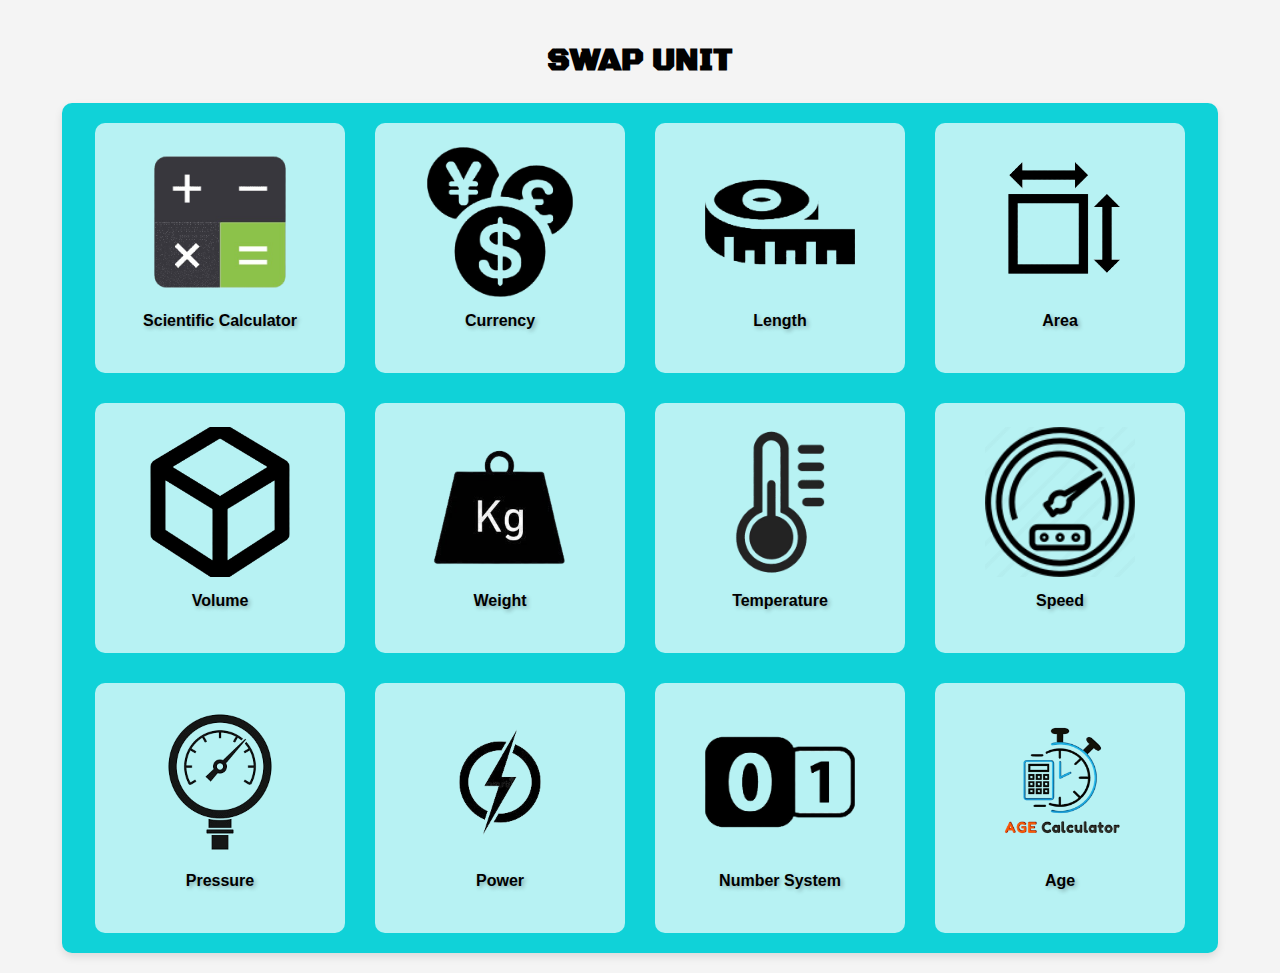
<file: index.html>
<!DOCTYPE html>
<html lang="en">
<head>
    <meta charset="UTF-8">
    <meta name="viewport" content="width=device-width, initial-scale=1.0">
    <title>Swap Unit</title>
    <link rel="icon" href="image/DALL·E 2025-02-10 20.16.48 - A modern and sleek logo design for 'Swap Units'. The logo features interlocking geometric shapes, symbolizing exchange and conversion. The design incl.webp">
    <link rel="stylesheet" href="style.css">
</head>
<body>
    <h1>SWAP UNIT</h1>
    <div class="container">

        <div class="unit-type" onclick="navigateTo('scientificCalculator')">
            <div class="box-3d">
                <img src="image/sc1-removebg-preview.png" alt="Scientific Calculator">
                <h2>Scientific Calculator</h2>
            </div>
        </div>
        <div class="unit-type" onclick="navigateTo('currency')">
            <div class="box-3d">
                <img src="image/c1-removebg-preview.png" alt="Currency">
                <h2>Currency</h2>
            </div>
        </div>
        <div class="unit-type" onclick="navigateTo('length')">
            <div class="box-3d">
                <img src="image/le-removebg-preview.png" alt="Length">
                <h2>Length</h2>
            </div>
        </div>
        <div class="unit-type" onclick="navigateTo('area')">
            <div class="box-3d">
                <img src="image/a1-removebg-preview.png" alt="Area">
                <h2>Area</h2>
            </div>
        </div>
        <div class="unit-type" onclick="navigateTo('volume')">
            <div class="box-3d">
                <img src="image/v1-removebg-preview.png" alt="Volume">
                <h2>Volume</h2>
            </div>
        </div>
        <div class="unit-type" onclick="navigateTo('weight')">
            <div class="box-3d">
                <img src="image/wei1-removebg-preview.png" alt="Weight">
                <h2>Weight</h2>
            </div>
        </div>
        <div class="unit-type" onclick="navigateTo('temperature')">
            <div class="box-3d">
                <img src="image/t1-removebg-preview.png" alt="Temperature">
                <h2>Temperature</h2>
            </div>
        </div>
        <div class="unit-type" onclick="navigateTo('speed')">
            <div class="box-3d">
                <img src="image/s1.webp" alt="Speed">
                <h2>Speed</h2>
            </div>
        </div>
        <div class="unit-type" onclick="navigateTo('pressure')">
            <div class="box-3d">
                <img src="image/pr1-removebg-preview.png" alt="Pressure">
                <h2>Pressure</h2>
            </div>
        </div>
        <div class="unit-type" onclick="navigateTo('power')">
            <div class="box-3d">
                <img src="image/po1-removebg-preview.png" alt="Power">
                <h2>Power</h2>
            </div>
        </div>
        <div class="unit-type" onclick="navigateTo('numberSystem')">
            <div class="box-3d">
                <img src="image/nu1-removebg-preview.png" alt="Number System">
                <h2>Number System</h2>
            </div>
        </div>
        <div class="unit-type" onclick="navigateTo('age')">
            <div class="box-3d">
                <img src="image/age1-removebg-preview.png" alt="Age">
                <h2>Age</h2>
            </div>
        </div>
        
    </div>

    <script>
        function navigateTo(unitType) {
            if (unitType === 'currency') {
                window.open('currency.html', '_blank');
            } else if (unitType === 'length') {
                window.open('length.html', '_blank');
            } else if (unitType === 'area') {
                window.open('area.html', '_blank');
            } else if (unitType === 'volume') {
                window.open('volume.html', '_blank');
            } else if (unitType === 'weight') {
                window.open('weight.html', '_blank');
            } else if (unitType === 'temperature') {
                window.open('temperature.html', '_blank');
            } else if (unitType === 'speed') {
                window.open('speed.html', '_blank');
            } else if (unitType === 'pressure') {
                window.open('pressure.html', '_blank');
            } else if (unitType === 'power') {
                window.open('power.html', '_blank');
            } else if (unitType === 'numberSystem') {
                window.open('number_system.html', '_blank');
            } else if (unitType === 'age') {
                window.open('age.html', '_blank');
            } else if (unitType === 'scientificCalculator') {
                window.open('calculator.html', '_blank');
            } else {
                alert("Navigating to " + unitType);
            }
        }
    </script>
</body>
</html>
</file>
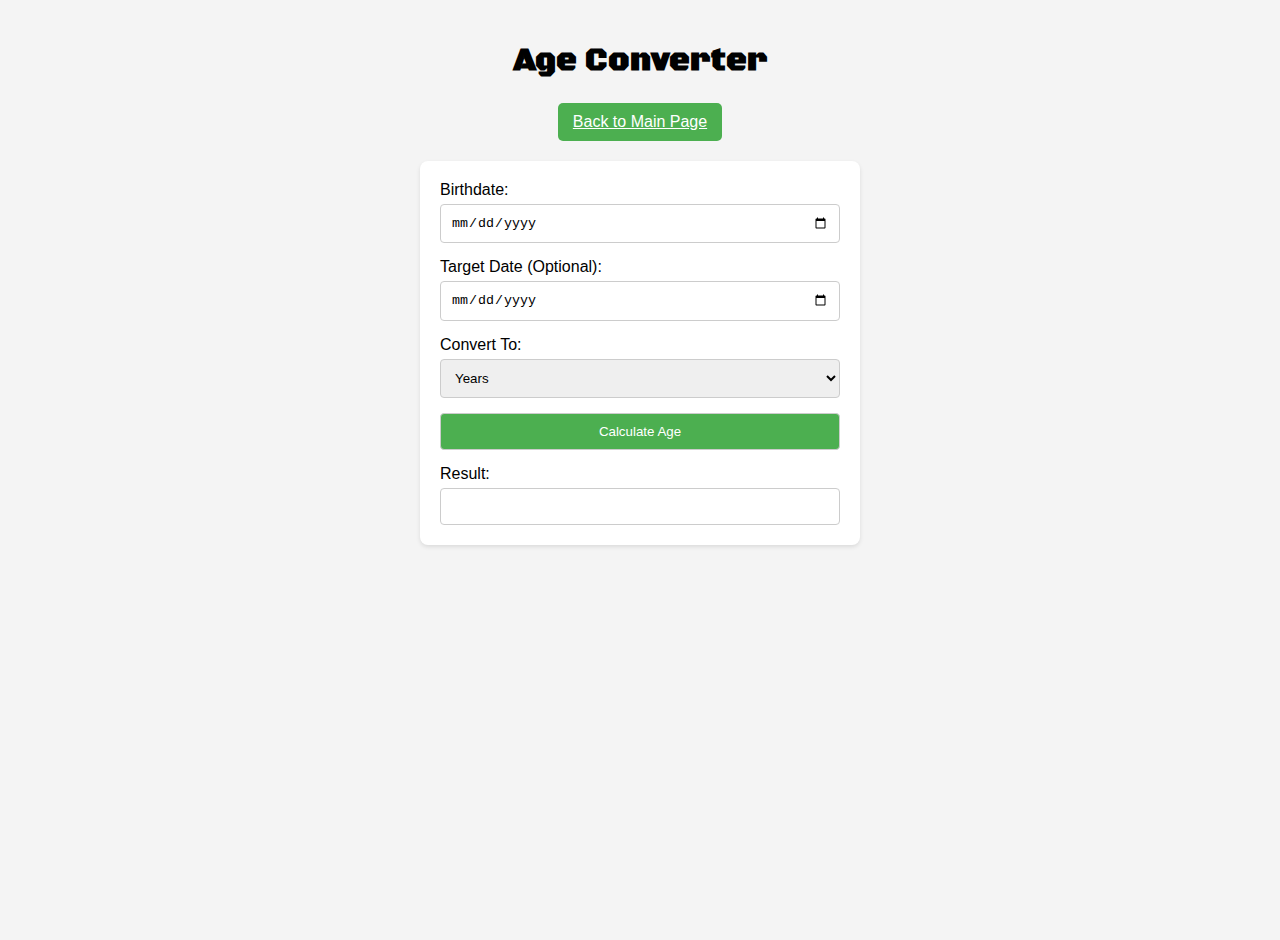
<file: age.html>
<!DOCTYPE html>
<html lang="en">
<head>
    <meta charset="UTF-8">
    <meta name="viewport" content="width=device-width, initial-scale=1.0">
    <title>Age Converter</title>
    <link rel="stylesheet" href="style.css">
</head>
<body>
    <h1>Age Converter</h1>
    <a href="index.html" class="back-link">Back to Main Page</a>
    <div class="converter-container">
        <div class="input-group">
            <label for="birthdate">Birthdate:</label>
            <input type="date" id="birthdate">
        </div>
        <div class="input-group">
            <label for="targetDate">Target Date (Optional):</label>
            <input type="date" id="targetDate">
        </div>
        <div class="input-group">
            <label for="toUnit">Convert To:</label>
            <select id="toUnit">
                <option value="years">Years</option>
                <option value="months">Months</option>
                <option value="days">Days</option>
                <option value="weeks">Weeks</option>
                <option value="hours">Hours</option>
                <option value="minutes">Minutes</option>
                <option value="seconds">Seconds</option>
            </select>
        </div>
        <button id="convertButton">Calculate Age</button>
        <div class="result">
            <label for="result">Result:</label>
            <input type="text" id="result" readonly>
        </div>
    </div>
    <script src="age.js"></script>
</body>
</html>
</file>
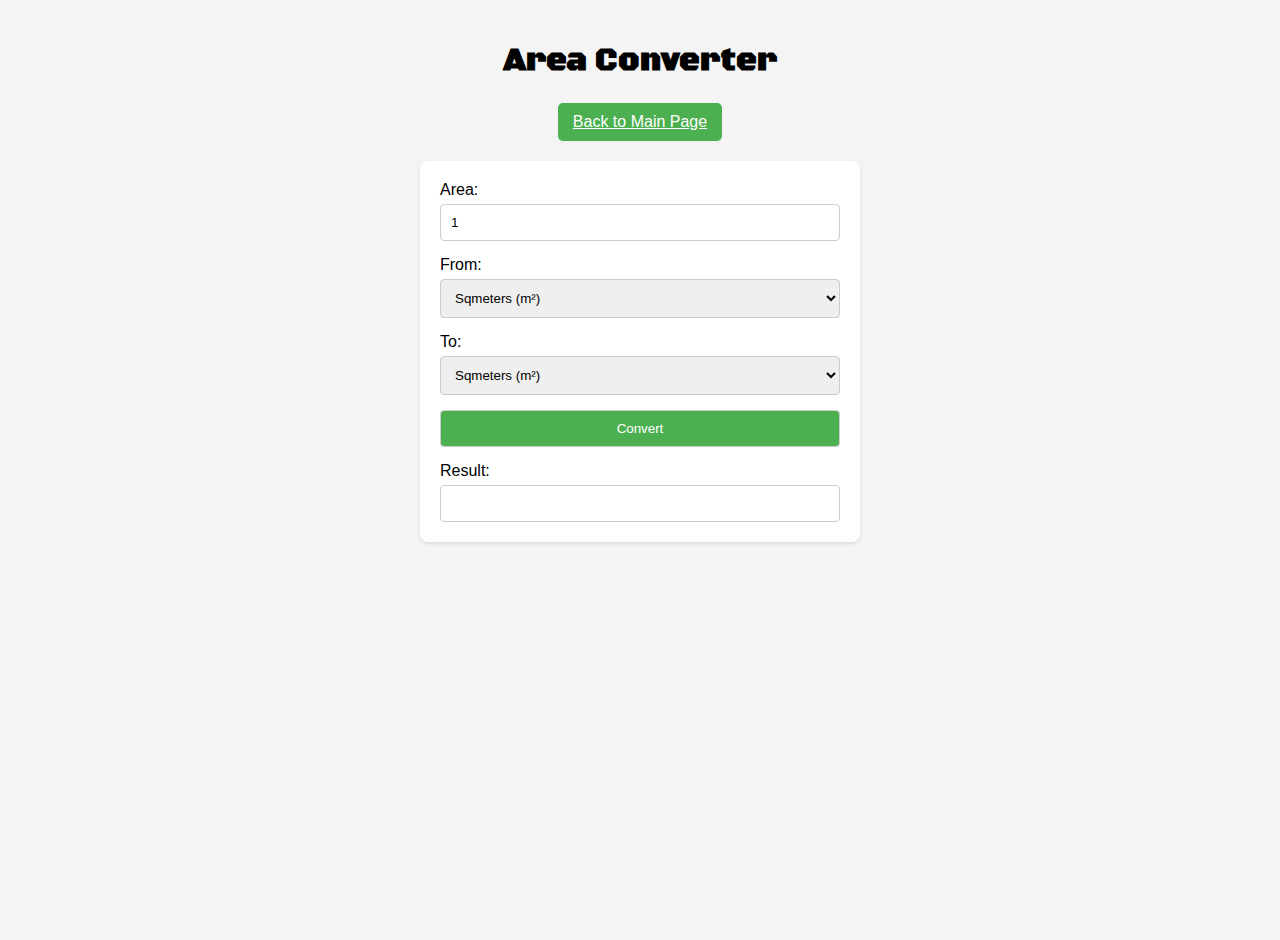
<file: area.html>
<!DOCTYPE html>
<html lang="en">
<head>
    <meta charset="UTF-8">
    <meta name="viewport" content="width=device-width, initial-scale=1.0">
    <title>Area Converter</title>
    <link rel="stylesheet" href="style.css">
</head>
<body>
    <h1>Area Converter</h1>
    <a href="index.html" class="back-link">Back to Main Page</a>  <div class="converter-container">
        <div class="input-group">
            <label for="amount">Area:</label>
            <input type="number" id="amount" value="1">
        </div>
        <div class="input-group">
            <label for="fromUnit">From:</label>
            <select id="fromUnit"></select>
        </div>
        <div class="input-group">
            <label for="toUnit">To:</label>
            <select id="toUnit"></select>
        </div>
        <button id="convertButton">Convert</button>
        <div class="result">
            <label for="result">Result:</label>
            <input type="text" id="result" readonly>
        </div>
    </div>
    <script src="area.js"></script>
</body>
</html>
</file>
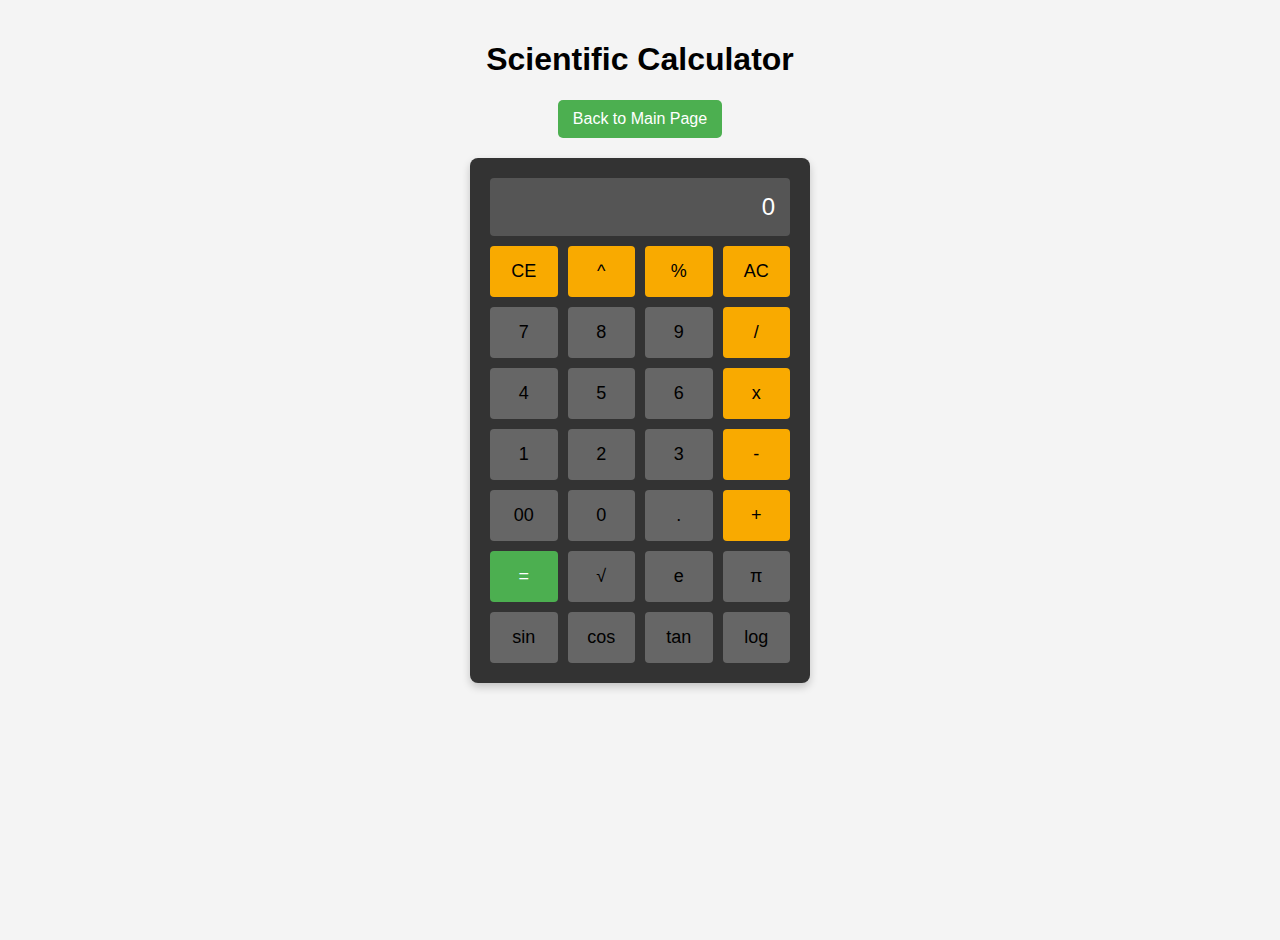
<file: calculator.html>
<!DOCTYPE html>
<html>
<head>
    <title>Scientific Calculator</title>
    <link rel="stylesheet" href="style1.css">
</head>
<body>
    <h1>Scientific Calculator</h1>
    <a href="index.html" class="back-link">Back to Main Page</a>

    <div class="calculator">
        <div class="display" id="display">0</div>
        <div class="buttons">
            <button class="operator" onclick="calculate('CE')">CE</button>
            <button class="operator" onclick="calculate('^')">^</button> 
            <button class="operator" onclick="calculate('%')">%</button>
            <button class="operator" onclick="calculate('AC')">AC</button>
            <button onclick="calculate('7')">7</button>
            <button onclick="calculate('8')">8</button>
            <button onclick="calculate('9')">9</button>
            <button class="operator" onclick="calculate('/')">/</button>
            <button onclick="calculate('4')">4</button>
            <button onclick="calculate('5')">5</button>
            <button onclick="calculate('6')">6</button>
            <button class="operator" onclick="calculate('*')">x</button> 
            <button onclick="calculate('1')">1</button>
            <button onclick="calculate('2')">2</button>
            <button onclick="calculate('3')">3</button>
            <button class="operator" onclick="calculate('-')">-</button>
            <button onclick="calculate('00')">00</button>
            <button onclick="calculate('0')">0</button>
            <button onclick="calculate('.')">.</button>
            <button class="operator" onclick="calculate('+')">+</button>
            <button class="operator equal" onclick="calculate('=')">=</button>
            <button onclick="calculate('Math.sqrt(')">√</button>
            <button onclick="calculate('Math.E')">e</button>
            <button onclick="calculate('π')">π</button>
            <button onclick="calculate('sin(')">sin</button>
            <button onclick="calculate('cos(')">cos</button>
            <button onclick="calculate('tan(')">tan</button>
            <button onclick="calculate('log(')">log</button>
            
        </div>
    </div>
    <script src="calculator.js"></script>
</body>
</html>
</file>
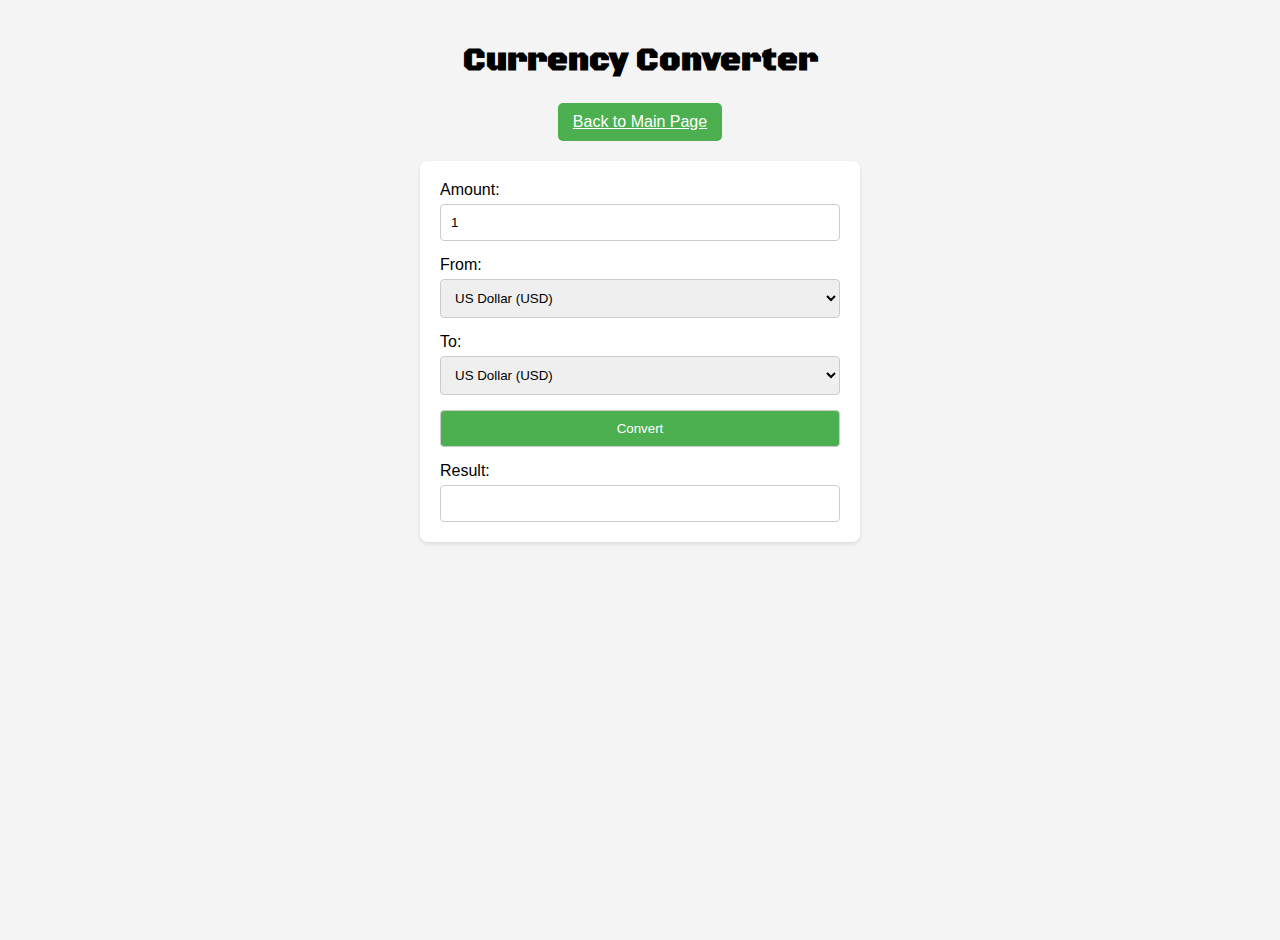
<file: currency.html>
<!DOCTYPE html>
<html lang="en">
<head>
    <meta charset="UTF-8">
    <meta name="viewport" content="width=device-width, initial-scale=1.0">
    <title>Currency Converter</title>
    <link rel="stylesheet" href="style.css">
</head>
<body>
    <h1>Currency Converter</h1>
    <a href="index.html" class="back-link">Back to Main Page</a>
    <div class="converter-container">
        <div class="input-group">
            <label for="amount">Amount:</label>
            <input type="number" id="amount" value="1">
        </div>
        <div class="input-group">
            <label for="fromCurrency">From:</label>
            <select id="fromCurrency"></select>
        </div>
        <div class="input-group">
            <label for="toCurrency">To:</label>
            <select id="toCurrency"></select>
        </div>
        <button id="convertButton">Convert</button>
        <div class="result">
            <label for="result">Result:</label>
            <input type="text" id="result" readonly>
        </div>
    </div>
    <script src="script.js"></script>
</body>
</html>
</file>
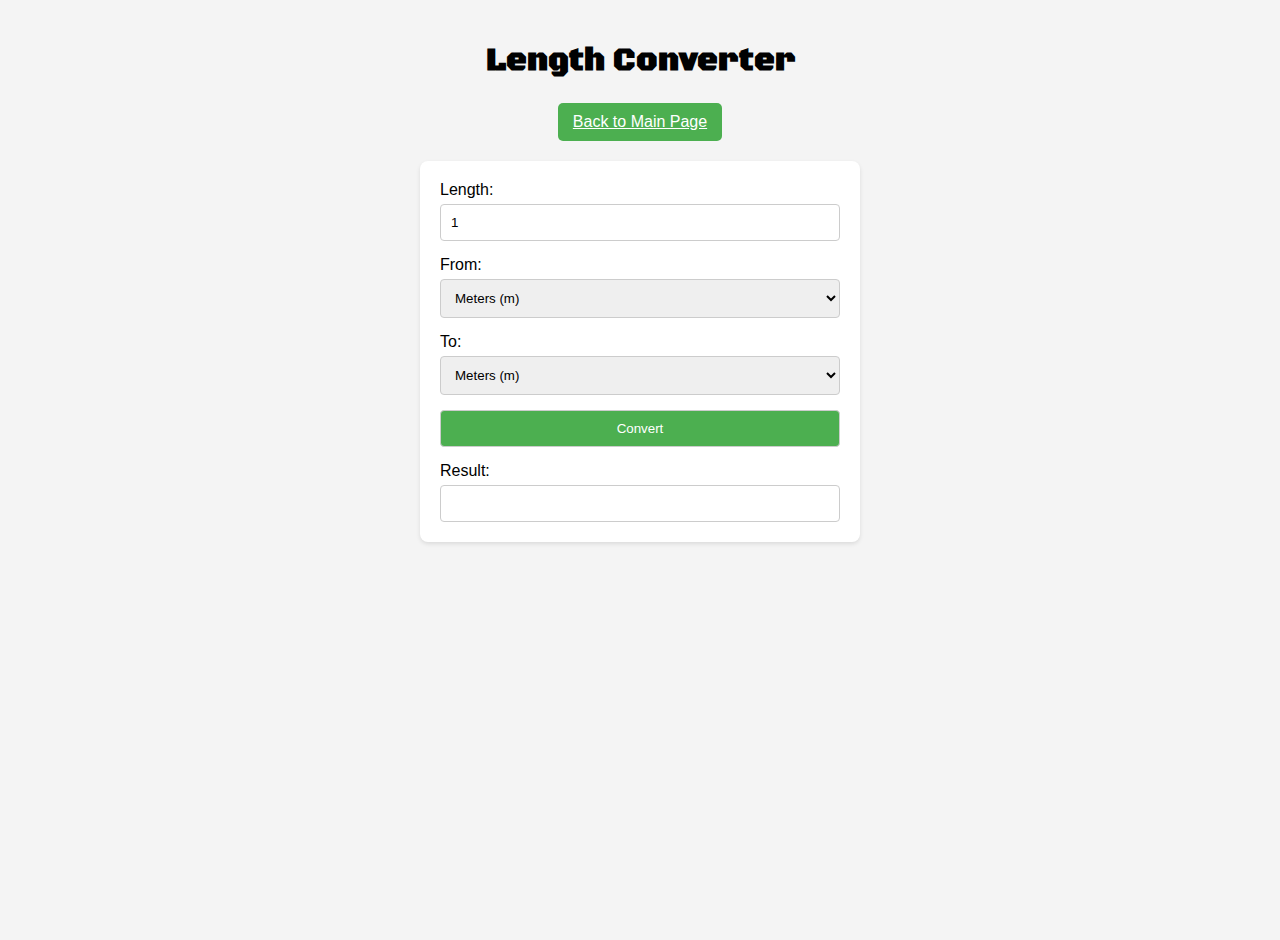
<file: length.html>
<!DOCTYPE html>
<html lang="en">
<head>
    <meta charset="UTF-8">
    <meta name="viewport" content="width=device-width, initial-scale=1.0">
    <title>Length Converter</title>
    <link rel="stylesheet" href="style.css">
</head>
<body>
    <h1>Length Converter</h1>
    <a href="index.html" class="back-link">Back to Main Page</a>  <div class="converter-container">
        <div class="input-group">
            <label for="amount">Length:</label>
            <input type="number" id="amount" value="1">
        </div>
        <div class="input-group">
            <label for="fromUnit">From:</label>
            <select id="fromUnit"></select>
        </div>
        <div class="input-group">
            <label for="toUnit">To:</label>
            <select id="toUnit"></select>
        </div>
        <button id="convertButton">Convert</button>
        <div class="result">
            <label for="result">Result:</label>
            <input type="text" id="result" readonly>
        </div>
    </div>
    <script src="length.js"></script>
</body>
</html>
</file>
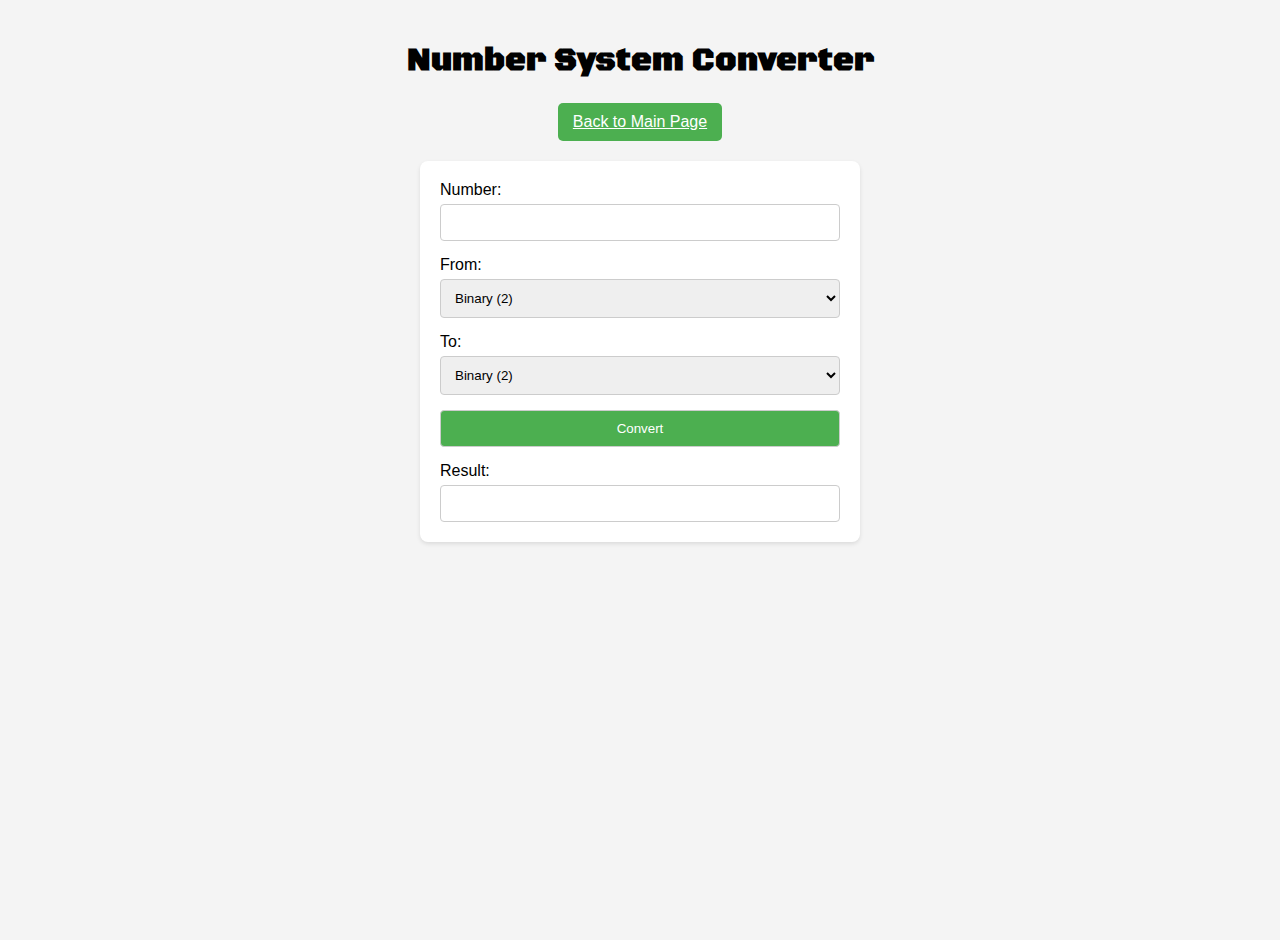
<file: number_system.html>
<!DOCTYPE html>
<html lang="en">
<head>
    <meta charset="UTF-8">
    <meta name="viewport" content="width=device-width, initial-scale=1.0">
    <title>Number System Converter</title>
    <link rel="stylesheet" href="style.css">
</head>
<body>
    <h1>Number System Converter</h1>
    <a href="index.html" class="back-link">Back to Main Page</a>
    <div class="converter-container">
        <div class="input-group">
            <label for="amount">Number:</label>
            <input type="text" id="amount">
        </div>
        <div class="input-group">
            <label for="fromUnit">From:</label>
            <select id="fromUnit">
                <option value="binary">Binary (2)</option>
                <option value="decimal">Decimal (10)</option>
                <option value="octal">Octal (8)</option>
                <option value="hexadecimal">Hexadecimal (16)</option>
            </select>
        </div>
        <div class="input-group">
            <label for="toUnit">To:</label>
            <select id="toUnit">
                <option value="binary">Binary (2)</option>
                <option value="decimal">Decimal (10)</option>
                <option value="octal">Octal (8)</option>
                <option value="hexadecimal">Hexadecimal (16)</option>
            </select>
        </div>
        <button id="convertButton">Convert</button>
        <div class="result">
            <label for="result">Result:</label>
            <input type="text" id="result" readonly>
        </div>
    </div>
    <script src="number_system.js"></script>
</body>
</html>
</file>
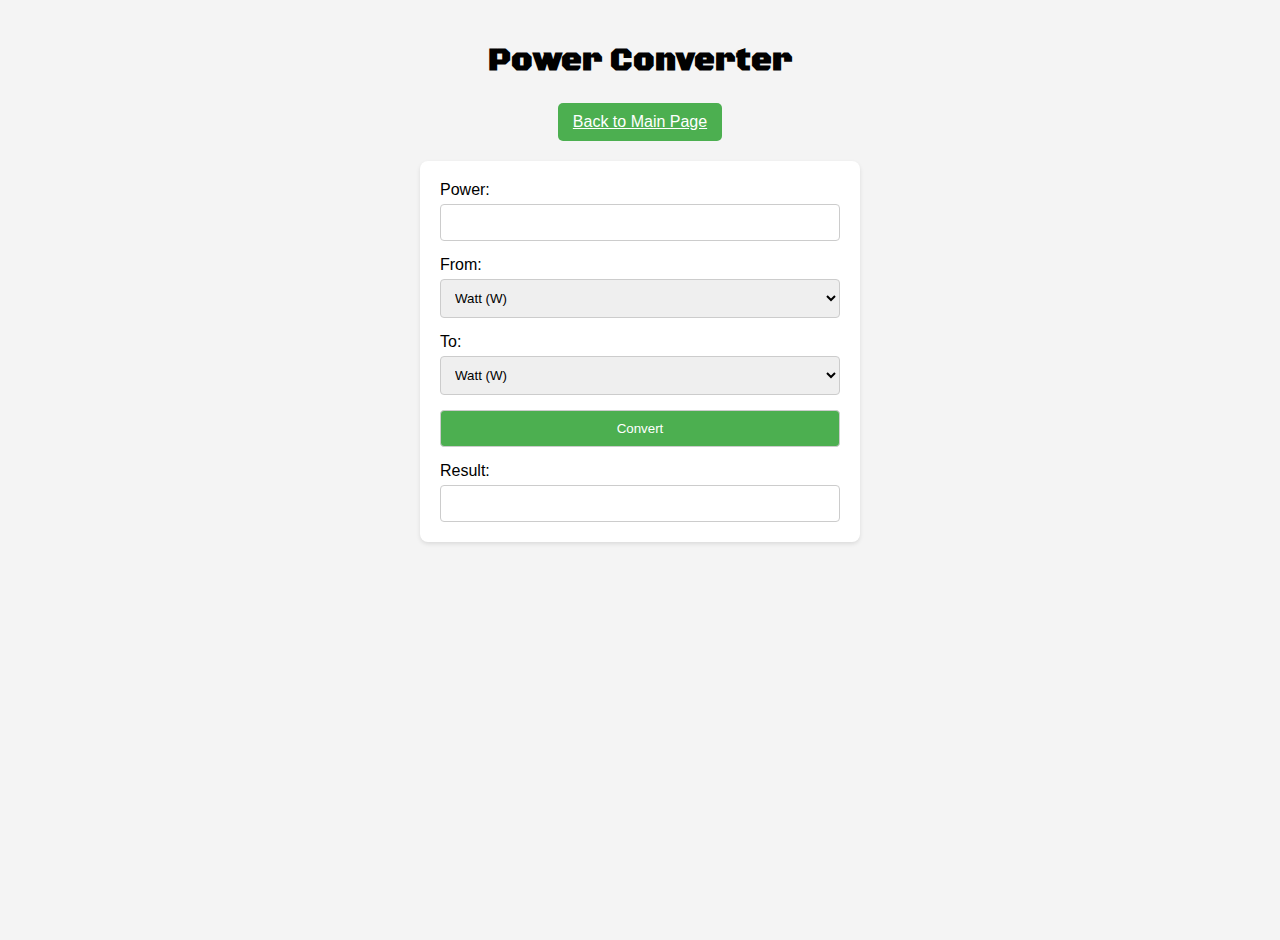
<file: power.html>
<!DOCTYPE html>
<html lang="en">
<head>
    <meta charset="UTF-8">
    <meta name="viewport" content="width=device-width, initial-scale=1.0">
    <title>Power Converter</title>
    <link rel="stylesheet" href="style.css">
</head>
<body>
    <h1>Power Converter</h1>
    <a href="index.html" class="back-link">Back to Main Page</a>
    <div class="converter-container">
        <div class="input-group">
            <label for="amount">Power:</label>
            <input type="number" id="amount">
        </div>
        <div class="input-group">
            <label for="fromUnit">From:</label>
            <select id="fromUnit">
                <option value="watt">Watt (W)</option>
                <option value="kilowatt">Kilowatt (kW)</option>
                <option value="megawatt">Megawatt (MW)</option>
                <option value="gigawatt">Gigawatt (GW)</option>
                <option value="horsepower">Horsepower (hp)</option>
                <option value="btu">BTU per hour (BTU/h)</option>
            </select>
        </div>
        <div class="input-group">
            <label for="toUnit">To:</label>
            <select id="toUnit">
                <option value="watt">Watt (W)</option>
                <option value="kilowatt">Kilowatt (kW)</option>
                <option value="megawatt">Megawatt (MW)</option>
                <option value="gigawatt">Gigawatt (GW)</option>
                <option value="horsepower">Horsepower (hp)</option>
                <option value="btu">BTU per hour (BTU/h)</option>
            </select>
        </div>
        <button id="convertButton">Convert</button>
        <div class="result">
            <label for="result">Result:</label>
            <input type="text" id="result" readonly>
        </div>
    </div>
    <script src="power.js"></script>
</body>
</html>
</file>
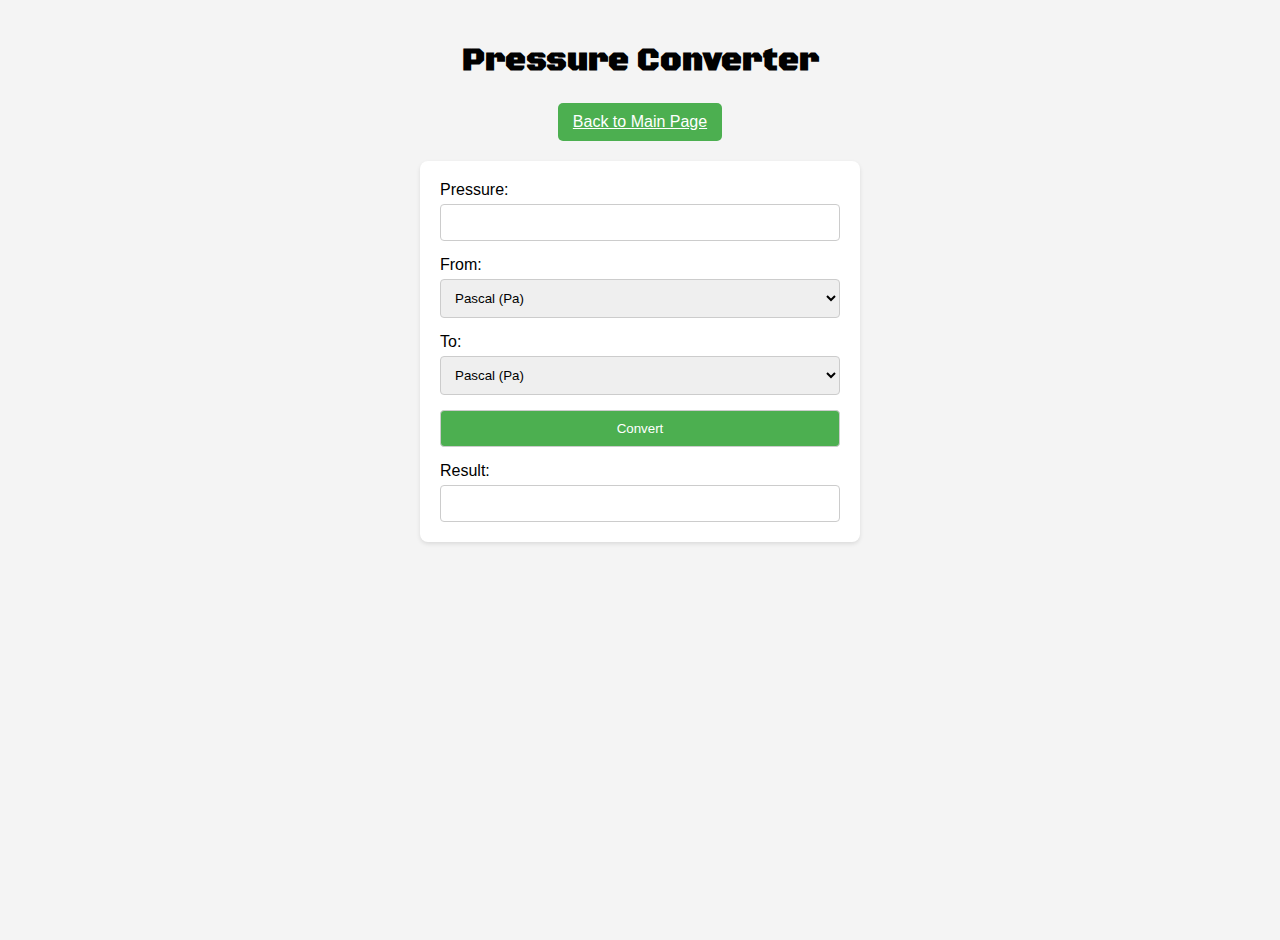
<file: pressure.html>
<!DOCTYPE html>
<html lang="en">
<head>
    <meta charset="UTF-8">
    <meta name="viewport" content="width=device-width, initial-scale=1.0">
    <title>Pressure Converter</title>
    <link rel="stylesheet" href="style.css">
</head>
<body>
    <h1>Pressure Converter</h1>
    <a href="index.html" class="back-link">Back to Main Page</a>
    <div class="converter-container">
        <div class="input-group">
            <label for="amount">Pressure:</label>
            <input type="number" id="amount">
        </div>
        <div class="input-group">
            <label for="fromUnit">From:</label>
            <select id="fromUnit">
                <option value="pascal">Pascal (Pa)</option>
                <option value="kilopascal">Kilopascal (kPa)</option>
                <option value="megapascal">Megapascal (MPa)</option>
                <option value="bar">Bar (bar)</option>
                <option value="psi">Pounds per square inch (psi)</option>
                <option value="atm">Atmosphere (atm)</option>
                <option value="torr">Torr (Torr)</option>

            </select>
        </div>
        <div class="input-group">
            <label for="toUnit">To:</label>
            <select id="toUnit">
                 <option value="pascal">Pascal (Pa)</option>
                <option value="kilopascal">Kilopascal (kPa)</option>
                <option value="megapascal">Megapascal (MPa)</option>
                <option value="bar">Bar (bar)</option>
                <option value="psi">Pounds per square inch (psi)</option>
                <option value="atm">Atmosphere (atm)</option>
                <option value="torr">Torr (Torr)</option>
            </select>
        </div>
        <button id="convertButton">Convert</button>
        <div class="result">
            <label for="result">Result:</label>
            <input type="text" id="result" readonly>
        </div>
    </div>
    <script src="pressure.js"></script>
</body>
</html>
</file>
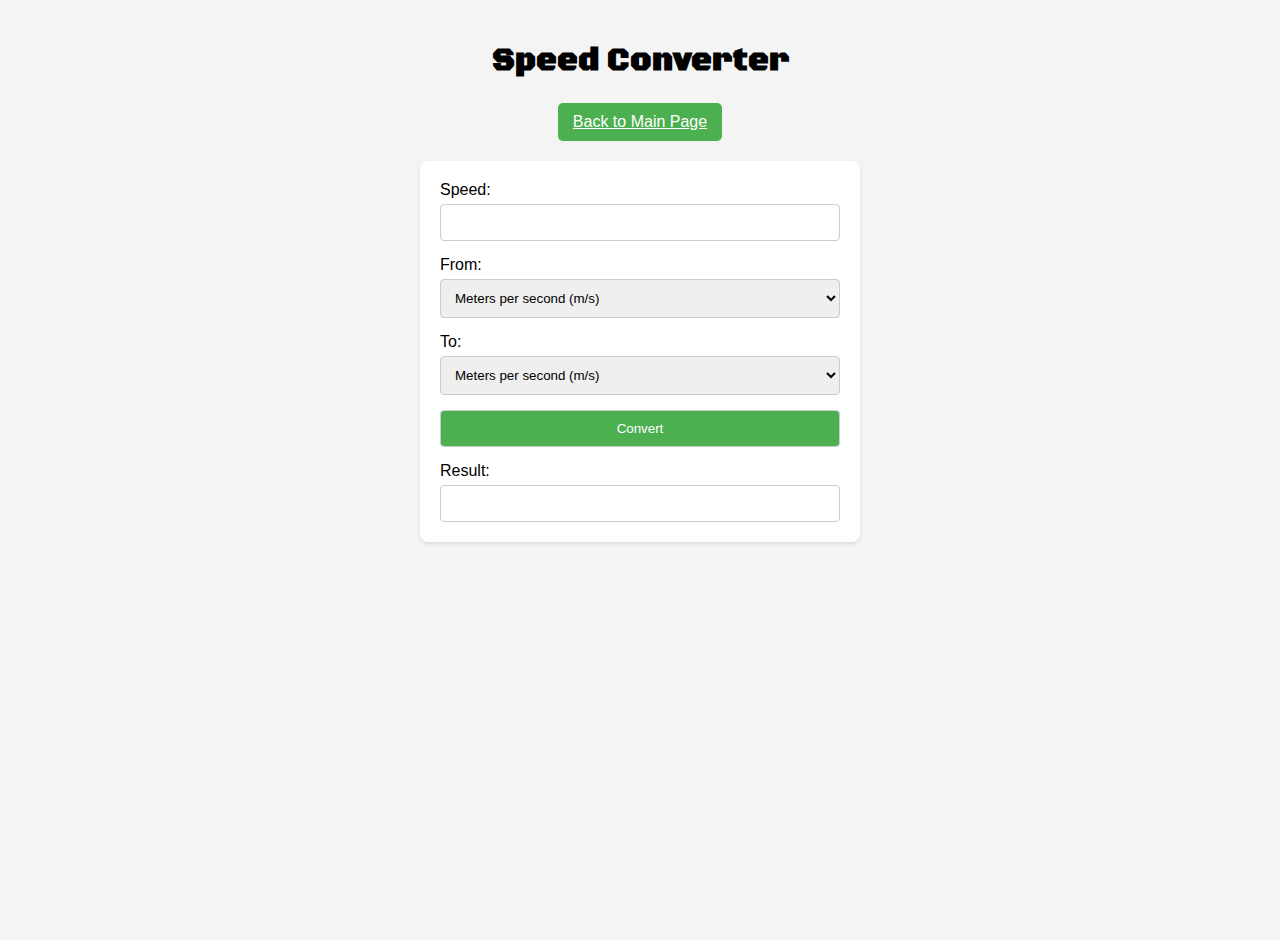
<file: speed.html>
<!DOCTYPE html>
<html lang="en">
<head>
    <meta charset="UTF-8">
    <meta name="viewport" content="width=device-width, initial-scale=1.0">
    <title>Speed Converter</title>
    <link rel="stylesheet" href="style.css">
</head>
<body>
    <h1>Speed Converter</h1>
    <a href="index.html" class="back-link">Back to Main Page</a>
    <div class="converter-container">
        <div class="input-group">
            <label for="amount">Speed:</label>
            <input type="number" id="amount">
        </div>
        <div class="input-group">
            <label for="fromUnit">From:</label>
            <select id="fromUnit">
                <option value="mps">Meters per second (m/s)</option>
                <option value="kph">Kilometers per hour (km/h)</option>
                <option value="mph">Miles per hour (mph)</option>
                <option value="knots">Knots (kn)</option>
            </select>
        </div>
        <div class="input-group">
            <label for="toUnit">To:</label>
            <select id="toUnit">
                <option value="mps">Meters per second (m/s)</option>
                <option value="kph.">Kilometers per hour (km/h)</option>
                <option value="mph">Miles per hour (mph)</option>
                <option value="knots">Knots (kn)</option>
            </select>
        </div>
        <button id="convertButton">Convert</button>
        <div class="result">
            <label for="result">Result:</label>
            <input type="text" id="result" readonly>
        </div>
    </div>
    <script src="speed.js"></script>
</body>
</html>
</file>
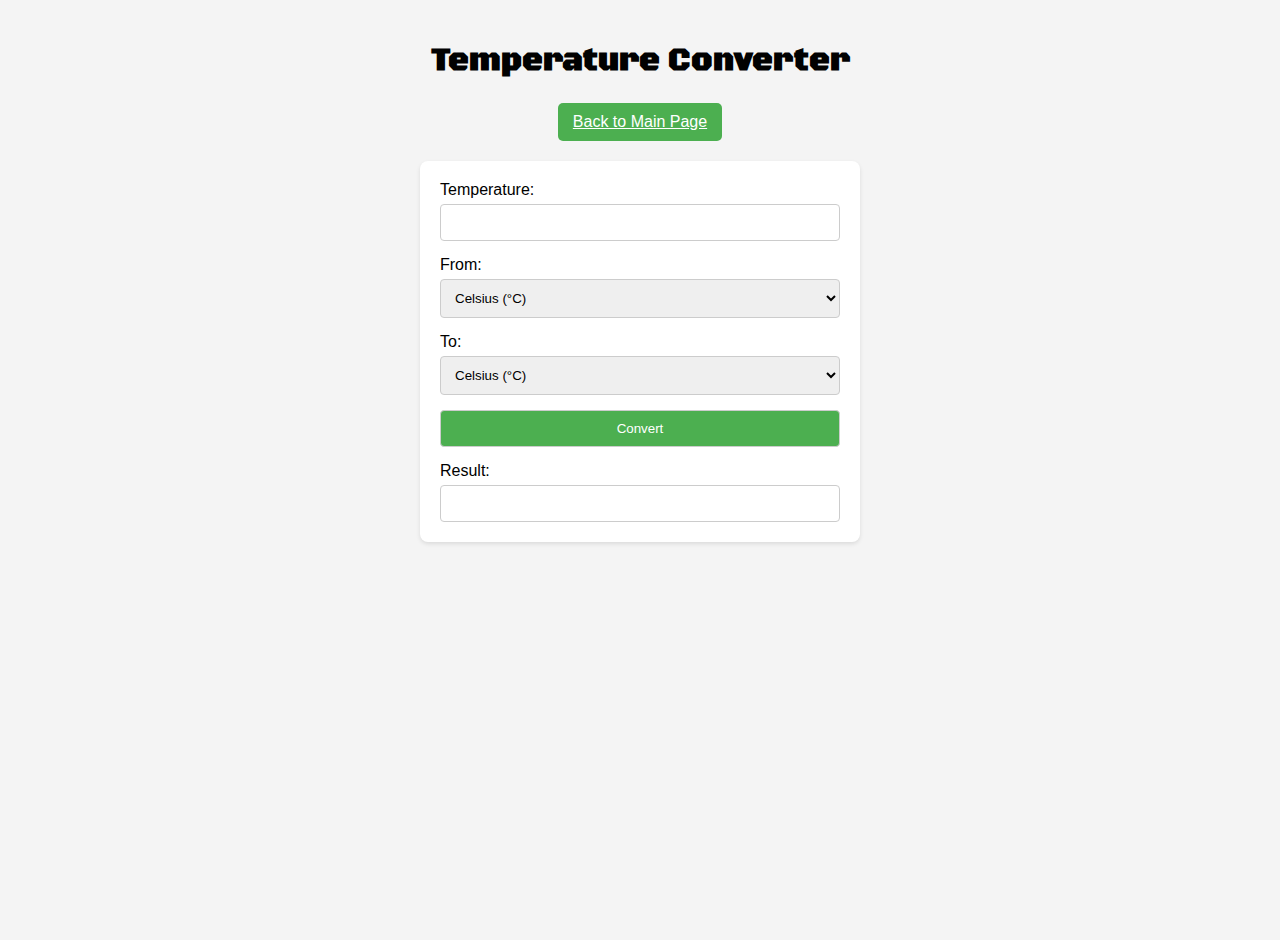
<file: temperature.html>
<!DOCTYPE html>
<html lang="en">
<head>
    <meta charset="UTF-8">
    <meta name="viewport" content="width=device-width, initial-scale=1.0">
    <title>Temperature Converter</title>
    <link rel="stylesheet" href="style.css">
</head>
<body>
    <h1>Temperature Converter</h1>
    <a href="index.html" class="back-link">Back to Main Page</a>
    <div class="converter-container">
        <div class="input-group">
            <label for="amount">Temperature:</label>
            <input type="number" id="amount">
        </div>
        <div class="input-group">
            <label for="fromUnit">From:</label>
            <select id="fromUnit">
                <option value="celsius">Celsius (°C)</option>
                <option value="fahrenheit">Fahrenheit (°F)</option>
                <option value="kelvin">Kelvin (K)</option>
            </select>
        </div>
        <div class="input-group">
            <label for="toUnit">To:</label>
            <select id="toUnit">
                <option value="celsius">Celsius (°C)</option>
                <option value="fahrenheit">Fahrenheit (°F)</option>
                <option value="kelvin">Kelvin (K)</option>
            </select>
        </div>
        <button id="convertButton">Convert</button>
        <div class="result">
            <label for="result">Result:</label>
            <input type="text" id="result" readonly>
        </div>
    </div>
    <script src="temperature.js"></script>
</body>
</html>
</file>
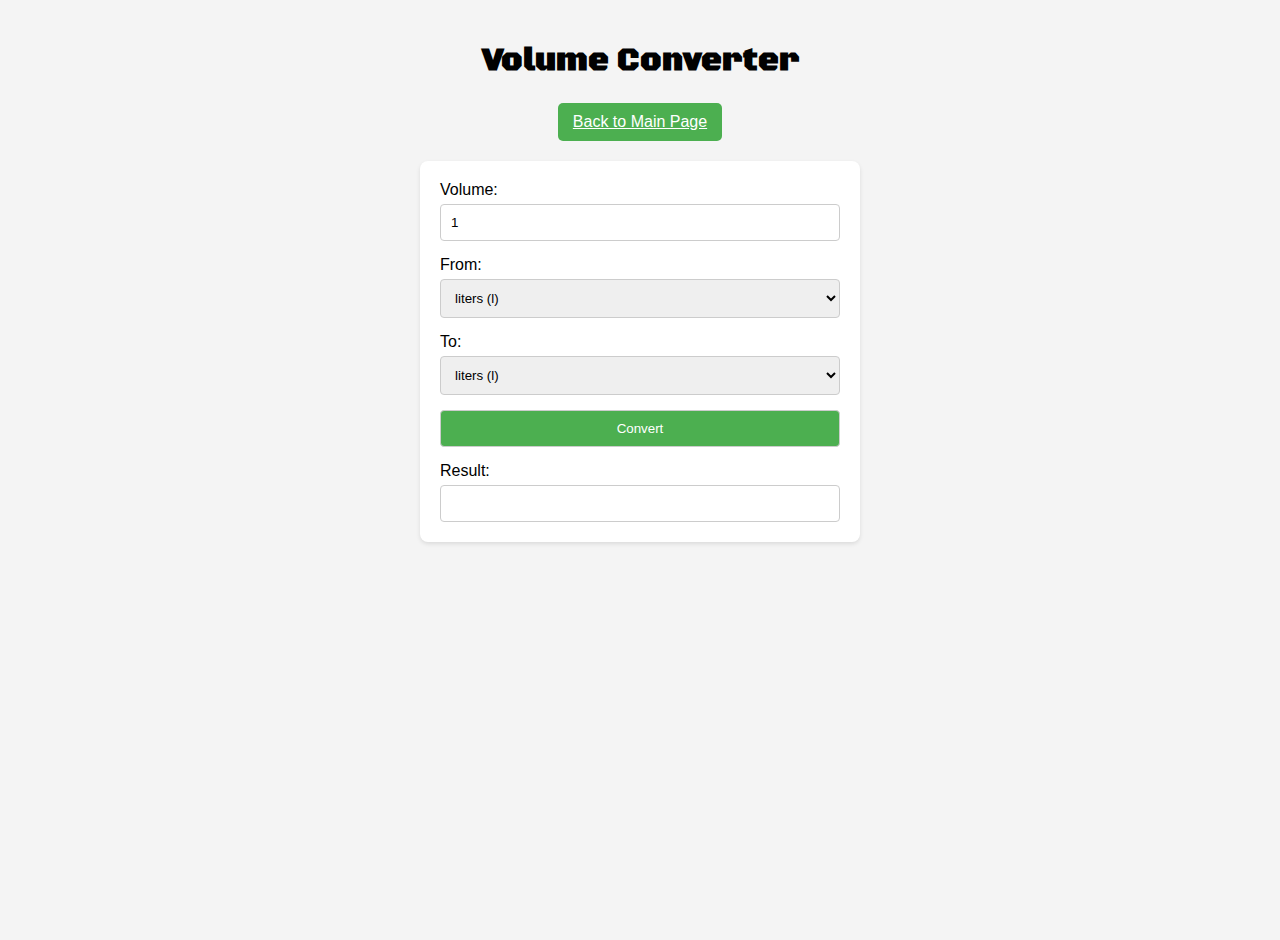
<file: volume.html>
<!DOCTYPE html>
<html lang="en">
<head>
    <meta charset="UTF-8">
    <meta name="viewport" content="width=device-width, initial-scale=1.0">
    <title>Volume Converter</title>
    <link rel="stylesheet" href="style.css">
</head>
<body>
    <h1>Volume Converter</h1>
    <a href="index.html" class="back-link">Back to Main Page</a>
    <div class="converter-container">
        <div class="input-group">
            <label for="amount">Volume:</label>
            <input type="number" id="amount" value="1">
        </div>
        <div class="input-group">
            <label for="fromUnit">From:</label>
            <select id="fromUnit"></select>
        </div>
        <div class="input-group">
            <label for="toUnit">To:</label>
            <select id="toUnit"></select>
        </div>
        <button id="convertButton">Convert</button>
        <div class="result">
            <label for="result">Result:</label>
            <input type="text" id="result" readonly>
        </div>
    </div>
    <script src="volume.js"></script>
</body>
</html>
</file>
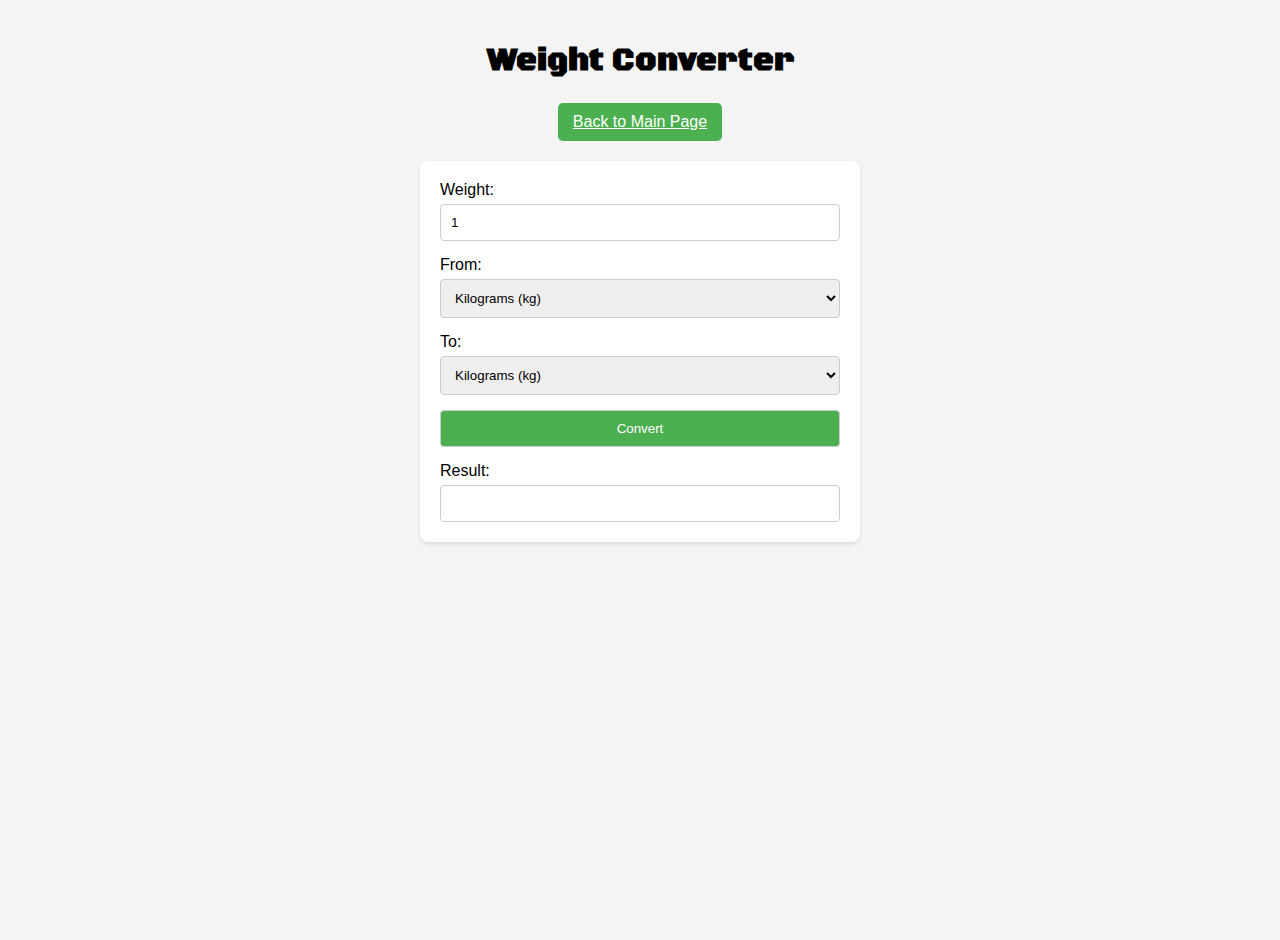
<file: weight.html>
<!DOCTYPE html>
<html lang="en">
<head>
    <meta charset="UTF-8">
    <meta name="viewport" content="width=device-width, initial-scale=1.0">
    <title>Weight Converter</title>
    <link rel="stylesheet" href="style.css">
</head>
<body>
    <h1>Weight Converter</h1>
    <a href="index.html" class="back-link">Back to Main Page</a>
    <div class="converter-container">
        <div class="input-group">
            <label for="amount">Weight:</label>
            <input type="number" id="amount" value="1">
        </div>
        <div class="input-group">
            <label for="fromUnit">From:</label>
            <select id="fromUnit"></select>
        </div>
        <div class="input-group">
            <label for="toUnit">To:</label>
            <select id="toUnit"></select>
        </div>
        <button id="convertButton">Convert</button>
        <div class="result">
            <label for="result">Result:</label>
            <input type="text" id="result" readonly>
        </div>
    </div>
    <script src="weight.js"></script>
</body>
</html>
</file>
<file: style.css>
@import url('https://fonts.googleapis.com/css2?family=Black+Ops+One&family=Bungee+Spice&family=Courgette&family=Eater&family=Kavoon&family=Mystery+Quest&family=Poppins&family=Ribeye+Marrow&family=Sancreek&family=Slabo+27px&display=swap');


body {
    font-family: sans-serif;
    margin: 0;
    padding: 20px;
    background-color: #f4f4f4;
    display: flex;
    flex-direction: column;
    align-items: center;
    min-height: 100vh;
}

.converter-container {
    background-color: white;
    padding: 20px;
    border-radius: 8px;
    box-shadow: 0 2px 4px rgba(0, 0, 0, 0.1);
    width: 400px;
}


.input-group {
    margin-bottom: 15px;
}

label {
    display: block;
    margin-bottom: 5px;
}

input, select, button {
    width: 100%;
    padding: 10px;
    border: 1px solid #ccc;
    border-radius: 4px;
    box-sizing: border-box;
}

button {
    background-color: #4CAF50;
    color: white;
    cursor: pointer;
    transition: background-color 0.3s ease;
}

button:hover {
    background-color: #45a049;
}

.result {
    margin-top: 15px;
}

@media (max-width: 450px) {
    .converter-container {
        width: 90%;
    }
}


.back-link {
    display: inline-block; 
    margin-bottom: 20px;   
    padding: 10px 15px;      
    background-color: #4CAF50; 
    color: white;             
    border-radius: 5px;      
    transition: background-color 0.3s ease; 
}

.back-link:hover {
    background-color: #45a049; 
}

body {
    font-family: sans-serif;
    margin: 0;
    display: flex;
    flex-direction: column;
    min-height: 100vh;
}
h1{
    color: #010101;
    font-family: "Black Ops One", serif;
}
.main-container {
    display: flex;
    flex-direction: column;
    align-items: center;
    min-height: 100vh;
    width: 100vw;
    background-color: #f0f5f4;
   
}

.image-area {
    width: 100%;
    text-align: center;
    margin-bottom: 20px;
}

.image-area img {
    max-width: 80%;
    height: auto;
    display: block;
    margin: 0 auto;
}

.text-area {
    text-align: center;
    width: 100%;
    padding: 20px;
}

.container {
    display: flex;
    flex-wrap: wrap;
    justify-content: center;
    gap: 30px;
    width: 90%;
    max-width: 1200px;
    margin: 0 auto;
    background-color: rgb(16, 210, 216);
    padding: 20px;
    border-radius: 10px;
    box-shadow: 0 4px 8px rgba(0, 0, 0, 0.1);
}

.unit-type {
    cursor: pointer;
    text-align: center;
    transition: transform 0.2s ease;
    width: 200px;
    height: 200px;
    display: flex;
    flex-direction: column;
    align-items: center;
    justify-content: center;
}

.box-3d {
    position: relative;
    width: 100%;
    height: 100%;
    perspective: 800px;
    display: flex;
    flex-direction: column;
    align-items: center;
    justify-content: center;
    background-color: rgba(255, 255, 255, 0.7);
    border-radius: 10px;
}

.box-3d img {
    width: 100px;
    height: 100px;
    object-fit: cover;
    border-radius: 10px;
    transition: transform 0.3s ease;
}

.box-3d:hover img {
    transform: translateZ(20px);
    box-shadow: 0 8px 16px rgba(0, 0, 0, 0.2);
}

.box-3d h2 {
    margin-top: 10px;
    color: black;
    text-shadow: 2px 2px 4px rgba(0, 0, 0, 0.3);
    transition: transform 0.3s ease;
    background-color: transparent;
    padding: 5px 10px;
    border-radius: 5px;
    position: relative;
    transform: none;
    font-size: 1em;
}

.box-3d:hover h2 {
    background-color: rgba(255, 255, 255, 0.9);
}

.unit-type:hover {
    transform: scale(1.05);
}

@media (min-width: 1201px) {
    .container {
        grid-template-columns: repeat(4, 1fr);
        gap: 30px;
        max-width: 1400px;
    }

    .unit-type {
        width: 250px;
        height: 250px;
    }

    .box-3d img {
        width: 150px;
        height: 150px;
    }
}

@media (max-width: 1200px) {
    .container {
        grid-template-columns: repeat(auto-fit, minmax(200px, 1fr));
        gap: 40px;
    }

    .unit-type {
        width: 200px;
        height: 200px;
    }

    .box-3d img {
        width: 100px;
        height: 100px;
    }
}

@media (max-width: 992px) {
    .container {
        grid-template-columns: repeat(2, 1fr);
        gap: 30px;
    }

    .unit-type {
        width: 180px;
        height: 180px;
    }

    .box-3d img {
        width: 100px;
        height: 100px;
    }
}

@media (max-width: 576px) {
    .container {
        grid-template-columns: 1fr;
        gap: 20px;
    }

    .unit-type {
        width: 100%;
        height: auto;
        flex-direction: row;
        align-items: center;
        justify-content: flex-start;
        padding: 10px;
    }

    .box-3d {
        flex-direction: row;
        align-items: center;
        justify-content: flex-start;
        padding: 10px;
    }

    .box-3d img {
        width: 80px;
        height: 80px;
        margin-right: 10px;
    }

    .box-3d h2 {
        margin-top: 0;
        font-size: 1em;
    }
}
</file>
<file: style1.css>
body {
  font-family: sans-serif;
  margin: 0;
  padding: 20px;
  background-color: #f4f4f4;
  display: flex;
  flex-direction: column;
  align-items: center;
  min-height: 100vh;
}

.calculator {
  background-color: #333; 
  padding: 20px;
  border-radius: 8px;
  box-shadow: 0 4px 8px rgba(0, 0, 0, 0.2);
  width: 300px; 
}

.display {
  background-color: #555; 
  color: white;
  padding: 15px;
  font-size: 24px;
  text-align: right;
  margin-bottom: 10px;
  border-radius: 4px;
  overflow: hidden; 
}

.buttons {
  display: grid;
  grid-template-columns: repeat(4, 1fr); 
  grid-gap: 10px;
}

button {
  padding: 15px;
  font-size: 18px;
  border: none;
  border-radius: 4px;
  cursor: pointer;
  background-color: #666; 
  transition: background-color 0.3s ease;
}

button:hover {
  background-color: #888; 
}

.operator {
  background-color: #f9aa00; 
  color: black;
}

.operator:hover {
  background-color: #f89d00;
}

.equal {
  background-color: #4CAF50; 
  color: white;

}

.equal:hover {
  background-color: #45a049;
}

.back-link {
  display: inline-block;
  margin-bottom: 20px;
  padding: 10px 15px;
  background-color: #4CAF50;
  color: white;
  text-decoration: none;
  border-radius: 5px;
  transition: background-color 0.3s ease;
}

.back-link:hover {
  background-color: #45a049;
}
</file>
